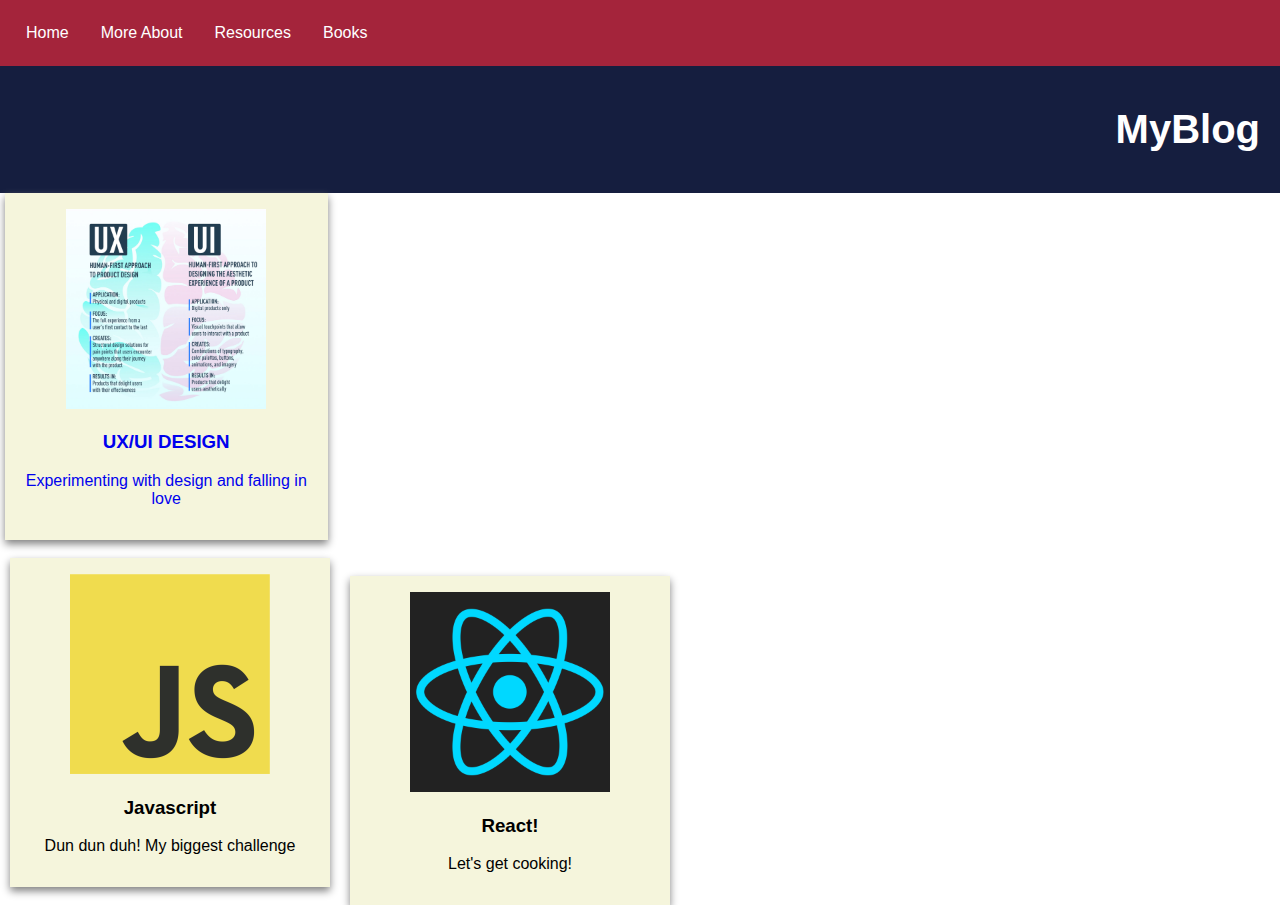
<file: index.html>
<!DOCTYPE html>
<html lang="en">
<head>
    <meta charset="UTF-8">
    <meta name="viewport" content="width=device-width, initial-scale=1.0">
    <link rel="stylesheet" href="index.css">
    <title>Myblog</title>
</head>
<body>
    <!-- Navbar -->
    <div class="nav">
        <a href="index.html">Home</a>
        <a href="./pages/moreabout.html">More About</a>
        <a href="Resources">Resources</a>
        <a href="books">Books</a>
    </div>

    <!-- Header -->
    <header class="title">
        <h1>MyBlog</h1>
    </header>

    <!-- cards -->
    <a href="./blogs/design.html"> <div class="row">
        <div class="column">
            <div class="card">
                <img src="./assets/ux.jpg" alt="">
                <h3>UX/UI DESIGN</h3>
                <p>Experimenting with design and falling in love</p>
            </div>
        </div>
    </div>
    </a>
    <br>

    <div class="column">
        <div class="card">
            <img src="./assets/javascript.png" alt="">
            <h3>Javascript</h3>
            <p>Dun dun duh! My biggest challenge</p>
        </div>
    </div>
    <br>

    <div class="column">
        <div class="card">
            <img src="./assets/react.png" alt="">
            <h3>React!</h3>
            <p>Let's get cooking!</p>
        </div>
    </div>
    <br>
</body>
</html>
</file>
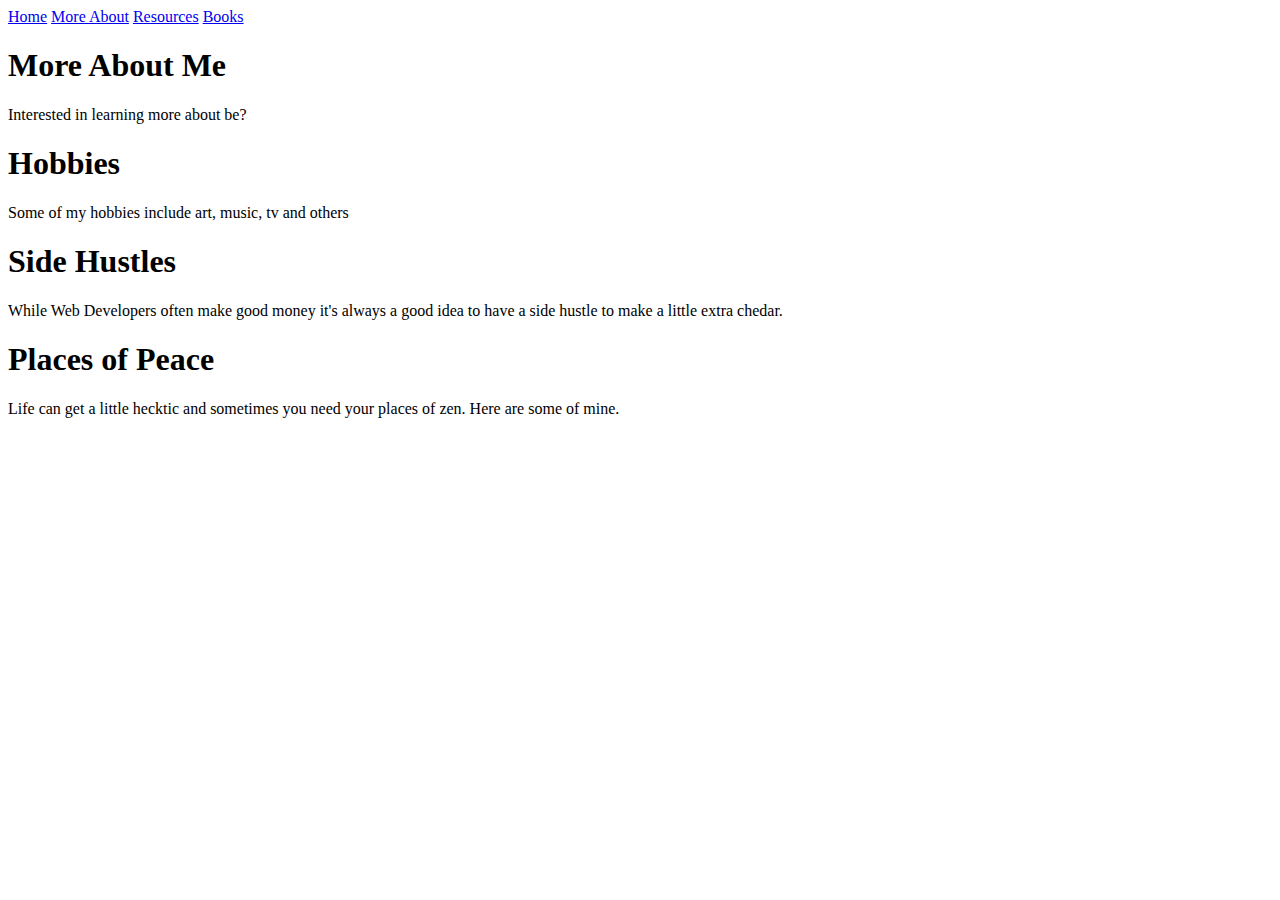
<file: pages/moreabout.html>
<!DOCTYPE html>
<html lang="en">
<head>
    <meta charset="UTF-8">
    <meta name="viewport" content="width=device-width, initial-scale=1.0">
    <title>More About</title>
</head>
<body>
    <!-- navbar -->
    <div class="nav">
        <a href="/myblog/index.html">Home</a>
        <a href="./pages/moreabout.html">More About</a>
        <a href="Resources">Resources</a>
        <a href="books">Books</a>
    </div>

    <!-- header -->
    <header>
        <h1>More About Me</h1>
        <p>Interested in learning more about be?</p>
    </header>

    <!-- hobbies -->
    <div>
        <h1>Hobbies</h1>
        <p>Some of my hobbies include art, music, tv and others</p>
    </div>

    <div>
        <h1>Side Hustles</h1>
        <p>While Web Developers often make good money it's always a good idea to have a 
            side hustle to make a little extra chedar.
        </p>
    </div>

    <div>
        <h1>Places of Peace</h1>
        <p>Life can get a little hecktic and sometimes you need your places of zen. Here are 
            some of mine.
        </p>
    </div>
</body>
</html>
</file>
<file: index.css>
body {
    font-family: 'Lucida Sans', 'Lucida Sans Regular', 'Lucida Grande', 'Lucida Sans Unicode', Geneva, Verdana, sans-serif;
    margin: 0;
    padding: 0;
    
}

/* navbar */

.nav {
    overflow: hidden;
    background-color: #a4243b;
    padding: 10px;
}

.nav a {
    float: left;
    color: white;
    text-align: center;
    padding: 14px 16px;
    text-decoration: none;
    font-size: 16px;
    border-radius: 40px;

}

.nav a:hover {
    background-color: beige;
    color: black;
}

.nav a.active {
    background-color: white;
    color: white;
}

/* title */

.title {
    font-size: 20px;
    text-align: right;
    padding: 14px 20px;
    background-color: #151e3f;
    color: white;
}

/* cards */

.column {
    float: left;
    width: 25%;
    padding: 0 10px;
}

.row {
    margin: 0 -5px;
}

.row:after {
    content: "";
    display: table;
    clear: both;
}

img {
    width: 200px;
    height: 200px;
}

.card {
    box-shadow: 0 4px 8px 0 gray;
    padding: 16px;
    text-align: center;
    background-color: beige;
}

@media screen and (max-width: 600px) {
    .column {
        width: 100%;
        display: block;
        margin-bottom: 20px;
    }
}
</file>
